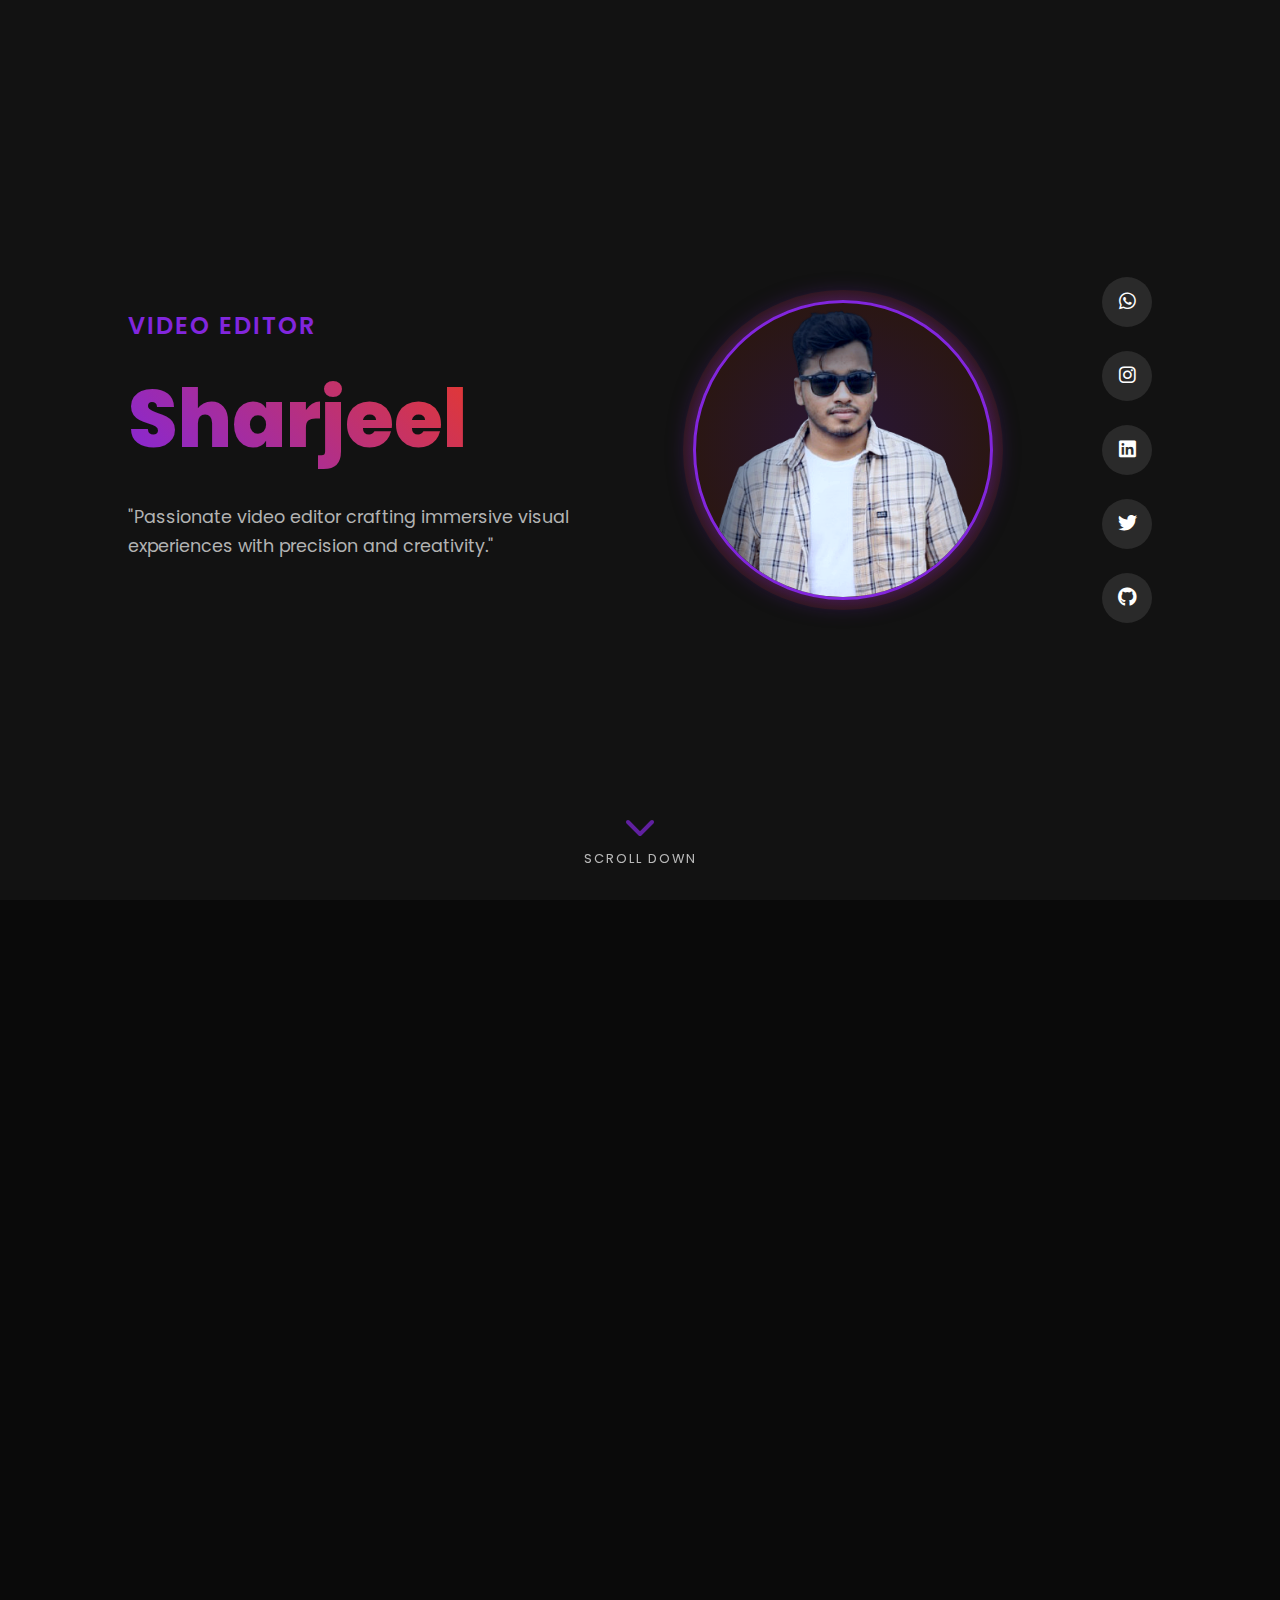
<file: index.html>
<!DOCTYPE html>
<html lang="en">
<head>
    <meta charset="UTF-8">
    <meta name="viewport" content="width=device-width, initial-scale=1.0">
    <title>Sharjeel | Video Editor</title>
    <link href="https://cdnjs.cloudflare.com/ajax/libs/font-awesome/6.4.0/css/all.min.css" rel="stylesheet">
    <link href="https://fonts.googleapis.com/icon?family=Material+Icons" rel="stylesheet">
    <link href="https://fonts.googleapis.com/css2?family=Poppins:wght@300;400;500;600;700;800&display=swap" rel="stylesheet">
    <link rel="stylesheet" href="styles.css">
    <link rel="icon" type="image/png" href="icon/montage.png">
</head>
<body>
    <!-- Hero Section -->
    <section class="hero" id="home">
        <div class="hero-left">
            <h3>VIDEO EDITOR</h3>
            <h1>Sharjeel</h1>
            <p>"Passionate video editor crafting immersive visual experiences with precision and creativity."</p>
        </div>
        
        <div class="hero-center">
            <div class="profile-backdrop"></div>
            <div class="profile-image-container">
                <img src="images/profile_photo.png" alt="Sharjeel - Video Editor" class="profile-image">
            </div>
        </div>
        
        <div class="hero-right">
    <a href="https://wa.me/918888315475?text=Hi%20Sharjeel%2C%20I%20need%20video%20editing%20services." class="social-icon" target="_blank" rel="noopener noreferrer">
        <i class="fab fa-whatsapp"></i>
    </a>
    <a href="https://www.instagram.com/imsharjeel21/" class="social-icon" target="_blank" rel="noopener noreferrer">
        <i class="fab fa-instagram"></i>
    </a>
    <a href="https://www.linkedin.com/in/ansari-mohammed-sharjeel-08300a227/" class="social-icon" target="_blank" rel="noopener noreferrer">
        <i class="fab fa-linkedin"></i>
    </a>
    <a href="https://x.com/_Sharjeel21" class="social-icon" target="_blank" rel="noopener noreferrer">
        <i class="fab fa-twitter"></i>
    </a>
    <a href="https://github.com/Sharjeel21" class="social-icon" target="_blank" rel="noopener noreferrer">
        <i class="fab fa-github"></i>
    </a>
</div>

        <div class="scroll-indicator">
            <i class="fas fa-chevron-down"></i>
            <span>SCROLL DOWN</span>
        </div>
    </section>
    
    <!-- About Section -->
    <section class="about" id="about">
        <div class="section-title">
            About Me
            <span class="material-icons">arrow_forward</span>
        </div>
        
        <div class="about-content">
            <p>Hello! I'm Sharjeel👋, a creative and detail-oriented video editor with a passion for storytelling through visuals. I specialize in crafting engaging and high-quality content, from faceless finance videos to dynamic social media edits. With expertise in Adobe Premiere Pro, After Effects, and DaVinci Resolve, I bring ideas to life with seamless transitions, crisp cuts, and captivating effects. Let's collaborate to make your vision stand out with professional and polished video editing.</p>
        </div>
    </section>
    
    <!-- Skills Section -->
    <section class="skills" id="skills">
        <div class="section-title">
            Skills
            <span class="material-icons">arrow_forward</span>
        </div>
        
        <div class="skills-container">
            <div class="skill-card">
                <div class="skill-icon">
                    <img src="icon/adobe-premiere.svg" alt="Adobe Premiere Pro Icon">
                </div>
                <h3 class="skill-title">Adobe Premiere Pro</h3>
                <p>Professional video editing and production</p>
            </div>
            
            <div class="skill-card">
                <div class="skill-icon">
                    <img src="icon/capcut.svg" alt="CapCut Icon">
                </div>
                <h3 class="skill-title">CapCut</h3>
                <p>Smart, fast, and creative editing on the go.</p>
            </div>
            
            <div class="skill-card">
                <div class="skill-icon">
                    <img src="icon/davinci-resolve.svg" alt="DaVinci Resolve Icon">
                </div>
                <h3 class="skill-title">DaVinci Resolve</h3>
                <p>Color grading and professional post-production</p>
            </div>
            
            <div class="skill-card">
                <i class="fas fa-chart-line skill-icon"></i>
                <h3 class="skill-title">Motion Graphics</h3>
                <p>Engaging animated elements and text</p>
            </div>
            
            <div class="skill-card">
                <i class="fas fa-palette skill-icon"></i>
                <h3 class="skill-title">Color Grading</h3>
                <p>Creating perfect visual tone and atmosphere</p>
            </div>
            
            <div class="skill-card">
                <i class="fas fa-volume-up skill-icon"></i>
                <h3 class="skill-title">Sound Design</h3>
                <p>Audio mixing and sound effects integration</p>
            </div>
            
            <div class="skill-card">
                <i class="fas fa-book-open skill-icon"></i>
                <h3 class="skill-title">Storytelling</h3>
                <p>Narrative development and pacing</p>
            </div>
            
            <div class="skill-card">
                <i class="fas fa-mobile-alt skill-icon"></i>
                <h3 class="skill-title">Short-form Content</h3>
                <p>Reels, TikTok, and short social media videos</p>
            </div>
            
            <div class="skill-card">
                <i class="fab fa-youtube skill-icon"></i>
                <h3 class="skill-title">Faceless YouTube</h3>
                <p>Creating engaging content without on-camera presence</p>
            </div>
        </div>
    </section>
    
    <!-- Projects Section -->
    <section class="projects" id="projects">
        <div class="section-title">
            Projects
            <span class="material-icons">arrow_forward</span>
        </div>
        
        <div class="projects-container">
            <div class="slider-navigation">
                <button class="nav-btn prev-btn">
                    <i class="fas fa-chevron-left"></i>
                </button>
                <button class="nav-btn next-btn">
                    <i class="fas fa-chevron-right"></i>
                </button>
            </div>
            
            <div class="slider-container">
                <div class="slider">
                    <div class="project-card">
                        <div class="project-video-container">
                         <video class="project-video" data-src="https://res.cloudinary.com/dmz8grag6/video/upload/v1745598032/video1_cpvpqr.mp4" poster="thumbnail/video1.jpg" preload="auto"></video>
                            <div class="play-overlay">
                                <div class="play-btn">
                                    <i class="fas fa-play"></i>
                                </div>
                            </div>
                        </div>
                        <div class="project-info">
                            <h3 class="project-title">Finance Explainer</h3>
                            <p class="project-desc">Clean and engaging finance explainer video featuring custom motion graphics and smooth transitions, perfect for educational content.</p>
                        </div>
                    </div>
                    
                    <div class="project-card">
                        <div class="project-video-container">
                        <video class="project-video" data-src="https://res.cloudinary.com/dmz8grag6/video/upload/v1745602841/video2_bcovi7.mp4" poster="thumbnail/video2.jpg" preload="auto"></video>
                            <div class="play-overlay">
                                <div class="play-btn">
                                    <i class="fas fa-play"></i>
                                </div>
                            </div>
                        </div>
                        <div class="project-info">
                            <h3 class="project-title">Startup Fundraising Story</h3>
                            <p class="project-desc"> Professionally edited interview-style video featuring clean dialogue cuts, enhanced audio clarity, and well-timed transitions to emphasize the speaker's journey of raising $300K during a recession.</p>
                        </div>
                    </div>
                    
                    <div class="project-card">
                        <div class="project-video-container">
                        <video class="project-video" data-src="https://res.cloudinary.com/dmz8grag6/video/upload/v1745602804/video3_vbjyzo.mp4" poster="thumbnail/video3.jpg" preload="auto"></video>
                            <div class="play-overlay">
                                <div class="play-btn">
                                    <i class="fas fa-play"></i>
                                </div>
                            </div>
                        </div>
                        <div class="project-info">
                            <h3 class="project-title">Power of Discipline – Motivational Shorts</h3>
                            <p class="project-desc">Dynamic, multi-speaker motivational video edited for maximum impact. Includes clean jump cuts, polished audio transitions, and engaging pacing to highlight the importance of discipline for success. Perfect for reels, shorts, and inspirational content creators.</p>
                        </div>
                    </div>
                    
                    <div class="project-card">
                        <div class="project-video-container">
                        <video class="project-video" data-src="https://res.cloudinary.com/dmz8grag6/video/upload/v1745602801/video4_rggybp.mp4" poster="thumbnail/video4.jpg" preload="auto"></video>
                            <div class="play-overlay">
                                <div class="play-btn">
                                    <i class="fas fa-play"></i>
                                </div>
                            </div>
                        </div>
                        <div class="project-info">
                            <h3 class="project-title">Fitness Motivation Edit</h3>
                            <p class="project-desc">Engaging fitness video with dynamic text overlays and motivational pacing to inspire weight loss awareness.</p>
                        </div>
                    </div>
                    
                    <div class="project-card">
                        <div class="project-video-container">
                        <video class="project-video" data-src="https://res.cloudinary.com/dmz8grag6/video/upload/v1745602801/video5_kzjvgt.mp4" poster="thumbnail/video5.jpg" preload="auto"></video>
                            <div class="play-overlay">
                                <div class="play-btn">
                                    <i class="fas fa-play"></i>
                                </div>
                            </div>
                        </div>
                        <div class="project-info">
                            <h3 class="project-title">Vegan Chocolate Spread Promo</h3>
                            <p class="project-desc">Vibrant product promo with smooth transitions and appetizing visuals, highlighting organic, vegan cocoa hazelnut spread.</p>
                        </div>
                    </div>
                    
                    <div class="project-card">
                        <div class="project-video-container">
                        <video class="project-video" data-src="https://res.cloudinary.com/dmz8grag6/video/upload/v1745602799/video6_zqcgk7.mp4" poster="thumbnail/video6.jpg" preload="auto"></video>
                            <div class="play-overlay">
                                <div class="play-btn">
                                    <i class="fas fa-play"></i>
                                </div>
                            </div>
                        </div>
                        <div class="project-info">
                            <h3 class="project-title">Conversion Optimization Promo</h3>
                            <p class="project-desc">High-energy promotional video crafted with sleek transitions, synced dialogue cuts, and crisp pacing to elevate a multi-speaker message on boosting online conversions. Ideal for tech brands, webinars, and digital marketing content.</p>
                        </div>
                    </div>
                </div>
            </div>
        </div>
    </section>

    <script src="script.js"></script>
</body>
</html>
</file>
<file: styles.css>
:root {
    --dark-bg: #121212;
    --darker-bg: #0a0a0a;
    --accent-color: #8226dd;
    --accent-color-2: #ff3d00;
    --text-color: #ffffff;
    --text-secondary: #b3b3b3;
    --card-bg: rgba(255, 255, 255, 0.05);
    --card-hover-shadow: 0 10px 20px rgba(130, 38, 221, 0.2);
}

* {
    margin: 0;
    padding: 0;
    box-sizing: border-box;
    font-family: 'Poppins', sans-serif;
}

body {
    background-color: var(--dark-bg);
    color: var(--text-color);
    overflow-x: hidden;
}

a {
    text-decoration: none;
    color: inherit;
}

section {
    min-height: 100vh;
    padding: 5rem 10%;
    position: relative;
}

.hero {
    display: flex;
    align-items: center;
    justify-content: space-between;
    gap: 2rem;
}

.hero-left {
    flex: 1;
}

.hero-left h3 {
    font-weight: 600;
    letter-spacing: 2px;
    color: var(--accent-color);
    margin-bottom: 1rem;
    font-size: 1.5rem;
}

.hero-left h1 {
    font-size: 5rem;
    font-weight: 800;
    margin-bottom: 1.5rem;
    background: linear-gradient(45deg, var(--accent-color), var(--accent-color-2));
    -webkit-background-clip: text;
    -webkit-text-fill-color: transparent;
}

.hero-left p {
    font-size: 1.1rem;
    line-height: 1.6;
    color: var(--text-secondary);
    max-width: 600px;
    margin-bottom: 2rem;
}

.hero-center {
    flex: 1;
    display: flex;
    justify-content: center;
    align-items: center;
    position: relative;
}

.profile-image-container {
    width: 300px;
    height: 300px;
    border-radius: 50%;
    overflow: hidden;
    position: relative;
    border: 3px solid var(--accent-color);
    box-shadow: 0 0 25px rgba(130, 38, 221, 0.5);
}

.profile-image {
    width: 100%;
    height: 100%;
    object-fit: cover;
}

.profile-backdrop {
    position: absolute;
    width: 320px;
    height: 320px;
    background: radial-gradient(circle, rgba(130, 38, 221, 0.2) 0%, rgba(255, 61, 0, 0.1) 70%, transparent 100%);
    border-radius: 50%;
    z-index: -1;
    animation: pulse 4s infinite ease-in-out;
}

@keyframes pulse {
    0% {
        transform: scale(1);
        opacity: 0.5;
    }
    50% {
        transform: scale(1.1);
        opacity: 0.7;
    }
    100% {
        transform: scale(1);
        opacity: 0.5;
    }
}

.hero-right {
    display: flex;
    flex-direction: column;
    gap: 1.5rem;
}

.social-icon {
    width: 50px;
    height: 50px;
    border-radius: 50%;
    background-color: rgba(255, 255, 255, 0.1);
    display: flex;
    align-items: center;
    justify-content: center;
    font-size: 1.2rem;
    transition: all 0.3s ease;
}

.social-icon:hover {
    background-color: var(--accent-color);
    color: var(--dark-bg);
    transform: translateY(-5px);
}

.section-title {
    display: flex;
    align-items: center;
    gap: 1rem;
    font-size: 2.5rem;
    margin-bottom: 3rem;
    color: var(--accent-color);
}

.about {
    background-color: var(--darker-bg);
}

.about-content {
    font-size: 1.2rem;
    line-height: 1.8;
    max-width: 800px;
    margin: 0 auto;
}

.skills {
    padding-bottom: 5rem;
}

.skills-container {
    display: grid;
    grid-template-columns: repeat(auto-fit, minmax(250px, 1fr));
    gap: 2rem;
    margin-top: 3rem;
}

.skill-card {
    background-color: var(--card-bg);
    border-radius: 15px;
    padding: 1.5rem;
    transition: all 0.3s ease;
    display: flex;
    flex-direction: column;
    align-items: center;
    text-align: center;
    height: 100%;
}

.skill-card:hover {
    transform: translateY(-10px);
    box-shadow: var(--card-hover-shadow);
}

.skill-icon {
    width: 60px;
    height: 60px;
    margin-bottom: 1rem;
    color: var(--accent-color);
    display: flex;
    align-items: center;
    justify-content: center;
    font-size: 2.5rem;
}

.skill-icon img, 
.skill-icon svg {
    width: 100%;
    height: 100%;
    display: block;
}

.skill-title {
    font-weight: 600;
    margin-bottom: 0.5rem;
}

.projects {
    background-color: var(--darker-bg);
    padding-bottom: 5rem;
}

.projects-container {
    position: relative;
    margin: 2rem 0;
}

.slider-navigation {
    display: flex;
    justify-content: center;
    gap: 1rem;
    margin-bottom: 2rem;
}

.nav-btn {
    width: 50px;
    height: 50px;
    border-radius: 50%;
    background-color: var(--card-bg);
    color: var(--text-color);
    border: none;
    cursor: pointer;
    display: flex;
    align-items: center;
    justify-content: center;
    font-size: 1.5rem;
    transition: all 0.3s ease;
    box-shadow: 0 5px 15px rgba(0, 0, 0, 0.2);
}

.nav-btn:hover {
    background-color: var(--accent-color);
    transform: scale(1.1);
}

.nav-btn:disabled {
    opacity: 0.5;
    cursor: not-allowed;
}

.slider-container {
    width: 100%;
    overflow-x: auto;
    scrollbar-width: none;
    scroll-behavior: smooth;
    scroll-snap-type: x mandatory;
    -webkit-overflow-scrolling: touch;
    padding: 2rem 0;
}

.slider-container::-webkit-scrollbar {
    display: none;
}

.slider {
    display: flex;
    gap: 2rem;
    padding: 1rem;
}

.project-card {
    min-width: 320px;
    max-width: 400px;
    border-radius: 15px;
    overflow: hidden;
    position: relative;
    transition: all 0.3s ease;
    background-color: var(--card-bg);
    scroll-snap-align: start;
    box-shadow: 0 5px 15px rgba(0, 0, 0, 0.1);
    display: flex;
    flex-direction: column;
    height: auto; /* Changed from fixed height to auto */
}

.project-card:hover {
    transform: translateY(-10px) scale(1.02);
    box-shadow: var(--card-hover-shadow);
}

.project-video-container {
    width: 100%;
    height: 450px; /* Reduced height to allow more space for description */
    position: relative;
    overflow: hidden;
    border-radius: 15px 15px 0 0;
}

.project-video {
    width: 100%;
    height: 100%;
    object-fit: cover;
    border-radius: 15px 15px 0 0;
    background-color: #333;
}

.project-info {
    padding: 1.5rem;
    background-color: var(--card-bg);
    border-radius: 0 0 15px 15px;
    flex: 1;
    display: flex;
    flex-direction: column;
}

.project-title {
    font-size: 1.2rem;
    font-weight: 600;
    margin-bottom: 0.5rem;
}

.project-desc {
    font-size: 0.9rem;
    color: var(--text-secondary);
    line-height: 1.6;
    overflow: hidden;
    position: relative;
    max-height: 80px; /* Height for collapsed state */
    transition: max-height 0.3s ease;
}

@keyframes float {
    0% {
        transform: translateY(0px);
    }
    50% {
        transform: translateY(-20px);
    }
    100% {
        transform: translateY(0px);
    }
}

.scroll-indicator {
    position: absolute;
    bottom: 2rem;
    left: 50%;
    transform: translateX(-50%);
    display: flex;
    flex-direction: column;
    align-items: center;
    gap: 0.5rem;
    opacity: 0.7;
    animation: float 2s infinite ease-in-out;
}

.scroll-indicator i {
    font-size: 2rem;
    color: var(--accent-color);
}

.scroll-indicator span {
    font-size: 0.8rem;
    letter-spacing: 2px;
}

.play-overlay {
    position: absolute;
    top: 0;
    left: 0;
    width: 100%;
    height: 100%;
    background-color: rgba(0, 0, 0, 0.3);
    display: flex;
    align-items: center;
    justify-content: center;
    opacity: 0;
    transition: opacity 0.3s ease;
    cursor: pointer;
}

.project-video-container:hover .play-overlay {
    opacity: 1;
}

.play-btn {
    width: 70px;
    height: 70px;
    border-radius: 50%;
    background-color: rgba(130, 38, 221, 0.8);
    display: flex;
    align-items: center;
    justify-content: center;
    transition: all 0.3s ease;
}

.play-btn i {
    font-size: 2rem;
    color: white;
}

.project-video-container:hover .play-btn {
    transform: scale(1.1);
}

@media (max-width: 1200px) {
    .hero {
        flex-direction: column;
    }

    .hero-left {
        text-align: center;
        order: 1;
    }

    .hero-center {
        order: 0;
        margin-bottom: 2rem;
    }

    .hero-right {
        order: 2;
        flex-direction: row;
        justify-content: center;
        flex-wrap: wrap;
        gap: 1rem;
    }

    .social-icon {
        width: 45px;
        height: 45px;
    }

    .section-title {
        font-size: 2rem;
    }
}

@media (max-width: 768px) {
    section {
        padding: 5rem 5%;
    }
    
    .hero-left h1 {
        font-size: 3rem;
    }
    
    .profile-image-container {
        width: 250px;
        height: 250px;
    }
    
    .profile-backdrop {
        width: 270px;
        height: 270px;
    }
    
    .section-title {
        font-size: 2rem;
        justify-content: center;
    }
    
    .skill-card {
        min-height: 200px;
    }

    .skill-icon {
        width: 50px;
        height: 50px;
    }

    .project-card {
        min-width: 280px;
    }

    .project-video-container {
        height: 400px;
    }
}

@media (max-width: 480px) {
    .hero-left h1 {
        font-size: 2.5rem;
    }

    .profile-image-container {
        width: 200px;
        height: 200px;
    }

    .profile-backdrop {
        width: 220px;
        height: 220px;
    }

    .project-card {
        min-width: 250px;
    }

    .project-video-container {
        height: 350px;
    }
}


.project-desc.expanded {
    max-height: 300px; /* Height for expanded state */
    overflow-y: auto;
}

.show-more-btn {
    color: var(--accent-color);
    font-size: 0.8rem;
    cursor: pointer;
    display: inline-block;
    margin-top: 0.5rem;
    font-weight: 500;
    text-align: right;
    width: 100%;
    transition: all 0.2s ease;
}

.show-more-btn:hover {
    color: var(--accent-color-2);
    text-decoration: underline;
}
</file>
<file: Desktop/portfolio/styles.css>
:root {
    --dark-bg: #121212;
    --darker-bg: #0a0a0a;
    --accent-color: #8226dd;
    --accent-color-2: #ff3d00;
    --text-color: #ffffff;
    --text-secondary: #b3b3b3;
    --card-bg: rgba(255, 255, 255, 0.05);
    --card-hover-shadow: 0 10px 20px rgba(130, 38, 221, 0.2);
}

* {
    margin: 0;
    padding: 0;
    box-sizing: border-box;
    font-family: 'Poppins', sans-serif;
}

body {
    background-color: var(--dark-bg);
    color: var(--text-color);
    overflow-x: hidden;
}

a {
    text-decoration: none;
    color: inherit;
}

section {
    min-height: 100vh;
    padding: 5rem 10%;
    position: relative;
}

.hero {
    display: flex;
    align-items: center;
    justify-content: space-between;
    gap: 2rem;
}

.hero-left {
    flex: 1;
}

.hero-left h3 {
    font-weight: 600;
    letter-spacing: 2px;
    color: var(--accent-color);
    margin-bottom: 1rem;
    font-size: 1.5rem;
}

.hero-left h1 {
    font-size: 5rem;
    font-weight: 800;
    margin-bottom: 1.5rem;
    background: linear-gradient(45deg, var(--accent-color), var(--accent-color-2));
    -webkit-background-clip: text;
    -webkit-text-fill-color: transparent;
}

.hero-left p {
    font-size: 1.1rem;
    line-height: 1.6;
    color: var(--text-secondary);
    max-width: 600px;
    margin-bottom: 2rem;
}

.hero-center {
    flex: 1;
    display: flex;
    justify-content: center;
    align-items: center;
    position: relative;
}

.profile-image-container {
    width: 300px;
    height: 300px;
    border-radius: 50%;
    overflow: hidden;
    position: relative;
    border: 3px solid var(--accent-color);
    box-shadow: 0 0 25px rgba(130, 38, 221, 0.5);
}

.profile-image {
    width: 100%;
    height: 100%;
    object-fit: cover;
}

.profile-backdrop {
    position: absolute;
    width: 320px;
    height: 320px;
    background: radial-gradient(circle, rgba(130, 38, 221, 0.2) 0%, rgba(255, 61, 0, 0.1) 70%, transparent 100%);
    border-radius: 50%;
    z-index: -1;
    animation: pulse 4s infinite ease-in-out;
}

@keyframes pulse {
    0% {
        transform: scale(1);
        opacity: 0.5;
    }
    50% {
        transform: scale(1.1);
        opacity: 0.7;
    }
    100% {
        transform: scale(1);
        opacity: 0.5;
    }
}

.hero-right {
    display: flex;
    flex-direction: column;
    gap: 1.5rem;
}

.social-icon {
    width: 50px;
    height: 50px;
    border-radius: 50%;
    background-color: rgba(255, 255, 255, 0.1);
    display: flex;
    align-items: center;
    justify-content: center;
    font-size: 1.2rem;
    transition: all 0.3s ease;
}

.social-icon:hover {
    background-color: var(--accent-color);
    color: var(--dark-bg);
    transform: translateY(-5px);
}

.section-title {
    display: flex;
    align-items: center;
    gap: 1rem;
    font-size: 2.5rem;
    margin-bottom: 3rem;
    color: var(--accent-color);
}

.about {
    background-color: var(--darker-bg);
}

.about-content {
    font-size: 1.2rem;
    line-height: 1.8;
    max-width: 800px;
    margin: 0 auto;
}

.skills {
    padding-bottom: 5rem;
}

.skills-container {
    display: grid;
    grid-template-columns: repeat(auto-fit, minmax(250px, 1fr));
    gap: 2rem;
    margin-top: 3rem;
}

.skill-card {
    background-color: var(--card-bg);
    border-radius: 15px;
    padding: 1.5rem;
    transition: all 0.3s ease;
    display: flex;
    flex-direction: column;
    align-items: center;
    text-align: center;
    height: 100%;
}

.skill-card:hover {
    transform: translateY(-10px);
    box-shadow: var(--card-hover-shadow);
}

.skill-icon {
    width: 60px;
    height: 60px;
    margin-bottom: 1rem;
    color: var(--accent-color);
    display: flex;
    align-items: center;
    justify-content: center;
    font-size: 2.5rem;
}

.skill-icon img, 
.skill-icon svg {
    width: 100%;
    height: 100%;
    display: block;
}

.skill-title {
    font-weight: 600;
    margin-bottom: 0.5rem;
}

.projects {
    background-color: var(--darker-bg);
    padding-bottom: 5rem;
}

.projects-container {
    position: relative;
    margin: 2rem 0;
}

.slider-navigation {
    display: flex;
    justify-content: center;
    gap: 1rem;
    margin-bottom: 2rem;
}

.nav-btn {
    width: 50px;
    height: 50px;
    border-radius: 50%;
    background-color: var(--card-bg);
    color: var(--text-color);
    border: none;
    cursor: pointer;
    display: flex;
    align-items: center;
    justify-content: center;
    font-size: 1.5rem;
    transition: all 0.3s ease;
    box-shadow: 0 5px 15px rgba(0, 0, 0, 0.2);
}

.nav-btn:hover {
    background-color: var(--accent-color);
    transform: scale(1.1);
}

.nav-btn:disabled {
    opacity: 0.5;
    cursor: not-allowed;
}

.slider-container {
    width: 100%;
    overflow-x: auto;
    scrollbar-width: none;
    scroll-behavior: smooth;
    scroll-snap-type: x mandatory;
    -webkit-overflow-scrolling: touch;
    padding: 2rem 0;
}

.slider-container::-webkit-scrollbar {
    display: none;
}

.slider {
    display: flex;
    gap: 2rem;
    padding: 1rem;
}

.project-card {
    min-width: 320px;
    max-width: 400px;
    border-radius: 15px;
    overflow: hidden;
    position: relative;
    transition: all 0.3s ease;
    background-color: var(--card-bg);
    scroll-snap-align: start;
    box-shadow: 0 5px 15px rgba(0, 0, 0, 0.1);
    display: flex;
    flex-direction: column;
    height: auto; /* Changed from fixed height to auto */
}

.project-card:hover {
    transform: translateY(-10px) scale(1.02);
    box-shadow: var(--card-hover-shadow);
}

.project-video-container {
    width: 100%;
    height: 450px; /* Reduced height to allow more space for description */
    position: relative;
    overflow: hidden;
    border-radius: 15px 15px 0 0;
}

.project-video {
    width: 100%;
    height: 100%;
    object-fit: cover;
    border-radius: 15px 15px 0 0;
    background-color: #333;
}

.project-info {
    padding: 1.5rem;
    background-color: var(--card-bg);
    border-radius: 0 0 15px 15px;
    flex: 1;
    display: flex;
    flex-direction: column;
}

.project-title {
    font-size: 1.2rem;
    font-weight: 600;
    margin-bottom: 0.5rem;
}

.project-desc {
    font-size: 0.9rem;
    color: var(--text-secondary);
    line-height: 1.6;
    overflow: hidden;
    position: relative;
    max-height: 80px; /* Height for collapsed state */
    transition: max-height 0.3s ease;
}

@keyframes float {
    0% {
        transform: translateY(0px);
    }
    50% {
        transform: translateY(-20px);
    }
    100% {
        transform: translateY(0px);
    }
}

.scroll-indicator {
    position: absolute;
    bottom: 2rem;
    left: 50%;
    transform: translateX(-50%);
    display: flex;
    flex-direction: column;
    align-items: center;
    gap: 0.5rem;
    opacity: 0.7;
    animation: float 2s infinite ease-in-out;
}

.scroll-indicator i {
    font-size: 2rem;
    color: var(--accent-color);
}

.scroll-indicator span {
    font-size: 0.8rem;
    letter-spacing: 2px;
}

.play-overlay {
    position: absolute;
    top: 0;
    left: 0;
    width: 100%;
    height: 100%;
    background-color: rgba(0, 0, 0, 0.3);
    display: flex;
    align-items: center;
    justify-content: center;
    opacity: 0;
    transition: opacity 0.3s ease;
    cursor: pointer;
}

.project-video-container:hover .play-overlay {
    opacity: 1;
}

.play-btn {
    width: 70px;
    height: 70px;
    border-radius: 50%;
    background-color: rgba(130, 38, 221, 0.8);
    display: flex;
    align-items: center;
    justify-content: center;
    transition: all 0.3s ease;
}

.play-btn i {
    font-size: 2rem;
    color: white;
}

.project-video-container:hover .play-btn {
    transform: scale(1.1);
}

@media (max-width: 1200px) {
    .hero {
        flex-direction: column;
    }

    .hero-left {
        text-align: center;
        order: 1;
    }

    .hero-center {
        order: 0;
        margin-bottom: 2rem;
    }

    .hero-right {
        order: 2;
        flex-direction: row;
        justify-content: center;
        flex-wrap: wrap;
        gap: 1rem;
    }

    .social-icon {
        width: 45px;
        height: 45px;
    }

    .section-title {
        font-size: 2rem;
    }
}

@media (max-width: 768px) {
    section {
        padding: 5rem 5%;
    }
    
    .hero-left h1 {
        font-size: 3rem;
    }
    
    .profile-image-container {
        width: 250px;
        height: 250px;
    }
    
    .profile-backdrop {
        width: 270px;
        height: 270px;
    }
    
    .section-title {
        font-size: 2rem;
        justify-content: center;
    }
    
    .skill-card {
        min-height: 200px;
    }

    .skill-icon {
        width: 50px;
        height: 50px;
    }

    .project-card {
        min-width: 280px;
    }

    .project-video-container {
        height: 400px;
    }
}

@media (max-width: 480px) {
    .hero-left h1 {
        font-size: 2.5rem;
    }

    .profile-image-container {
        width: 200px;
        height: 200px;
    }

    .profile-backdrop {
        width: 220px;
        height: 220px;
    }

    .project-card {
        min-width: 250px;
    }

    .project-video-container {
        height: 350px;
    }
}


.project-desc.expanded {
    max-height: 300px; /* Height for expanded state */
    overflow-y: auto;
}

.show-more-btn {
    color: var(--accent-color);
    font-size: 0.8rem;
    cursor: pointer;
    display: inline-block;
    margin-top: 0.5rem;
    font-weight: 500;
    text-align: right;
    width: 100%;
    transition: all 0.2s ease;
}

.show-more-btn:hover {
    color: var(--accent-color-2);
    text-decoration: underline;
}
</file>
